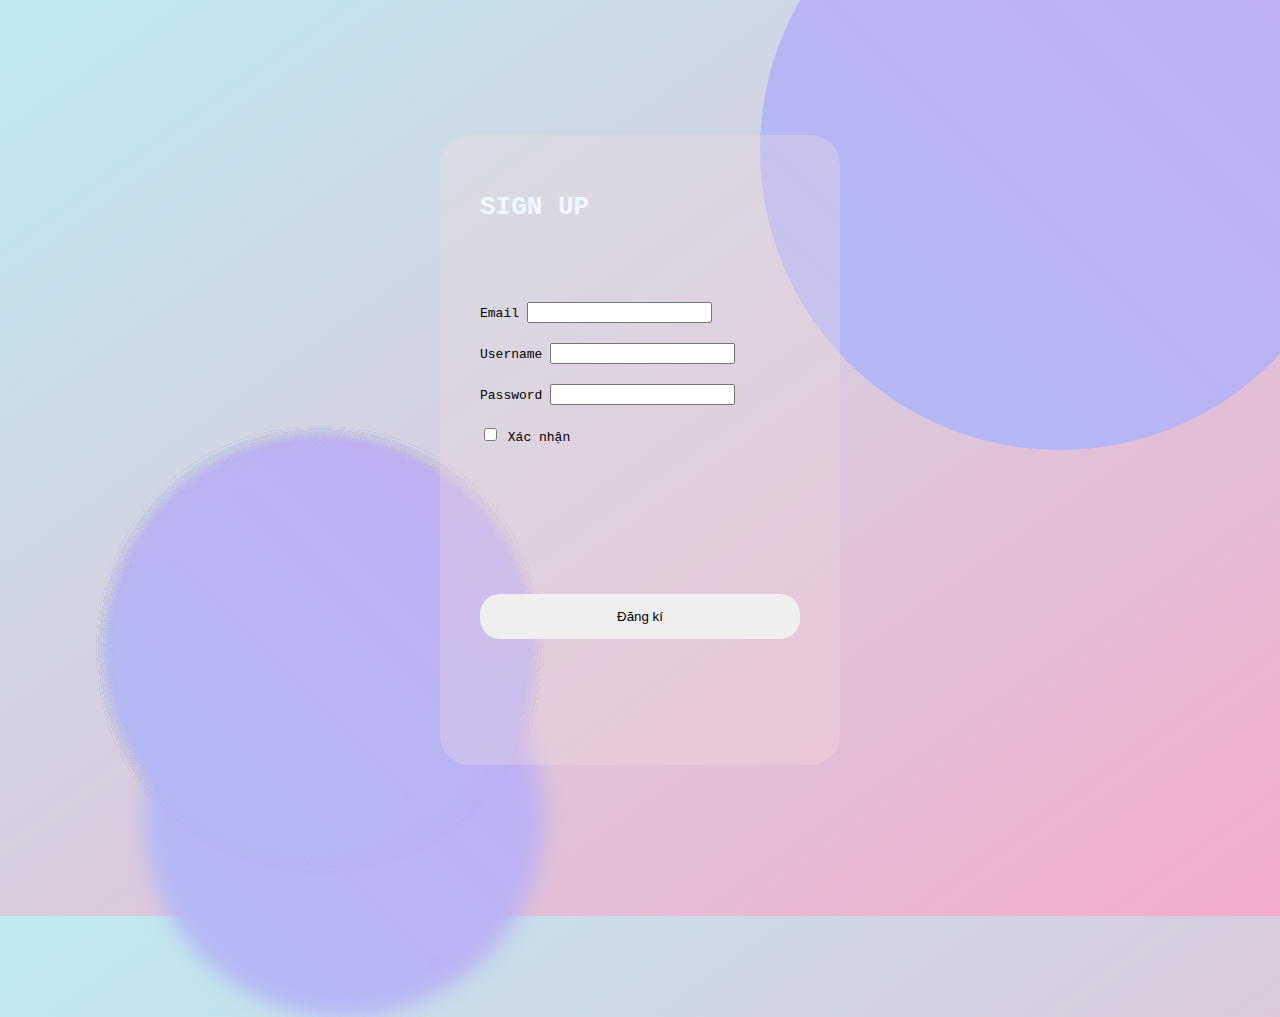
<file: dangki.html>
<!DOCTYPE html>
<html lang="en">
<head>
    <meta charset="UTF-8">
    <meta http-equiv="X-UA-Compatible" content="IE=edge">
    <meta name="viewport" content="width=device-width, initial-scale=1.0">
    <title>Document</title>
    <link rel="stylesheet" href="styledangki.css">
</head>
<body>
    <div class="containers">
        <div class="form" id="form">
            <div class="content">
            <h1> SIGN UP</h1>
            <div class="group"  >
                <label for="">Email</label>
                <input type="text"class="inputText">
               
            </div>
            <div class="group"  >
                <label for="">Username</label>
                <input type="text"class="inputText">
               
            </div>
            <div class="group"  >
                <label for="">Password</label>
                <input type="password"class="inputText">
                
                
            </div>
          
          
            <div class="group">
                <input type="checkbox" class="inputText">
                <label for="">Xác nhận</label>
            </div>

            <div class="login">
                <Button>Đăng kí</Button>
            </div>
            
            
            </div>
            <br>
         
       
        </div>
        
    </div>
</body>
</html>
</file>
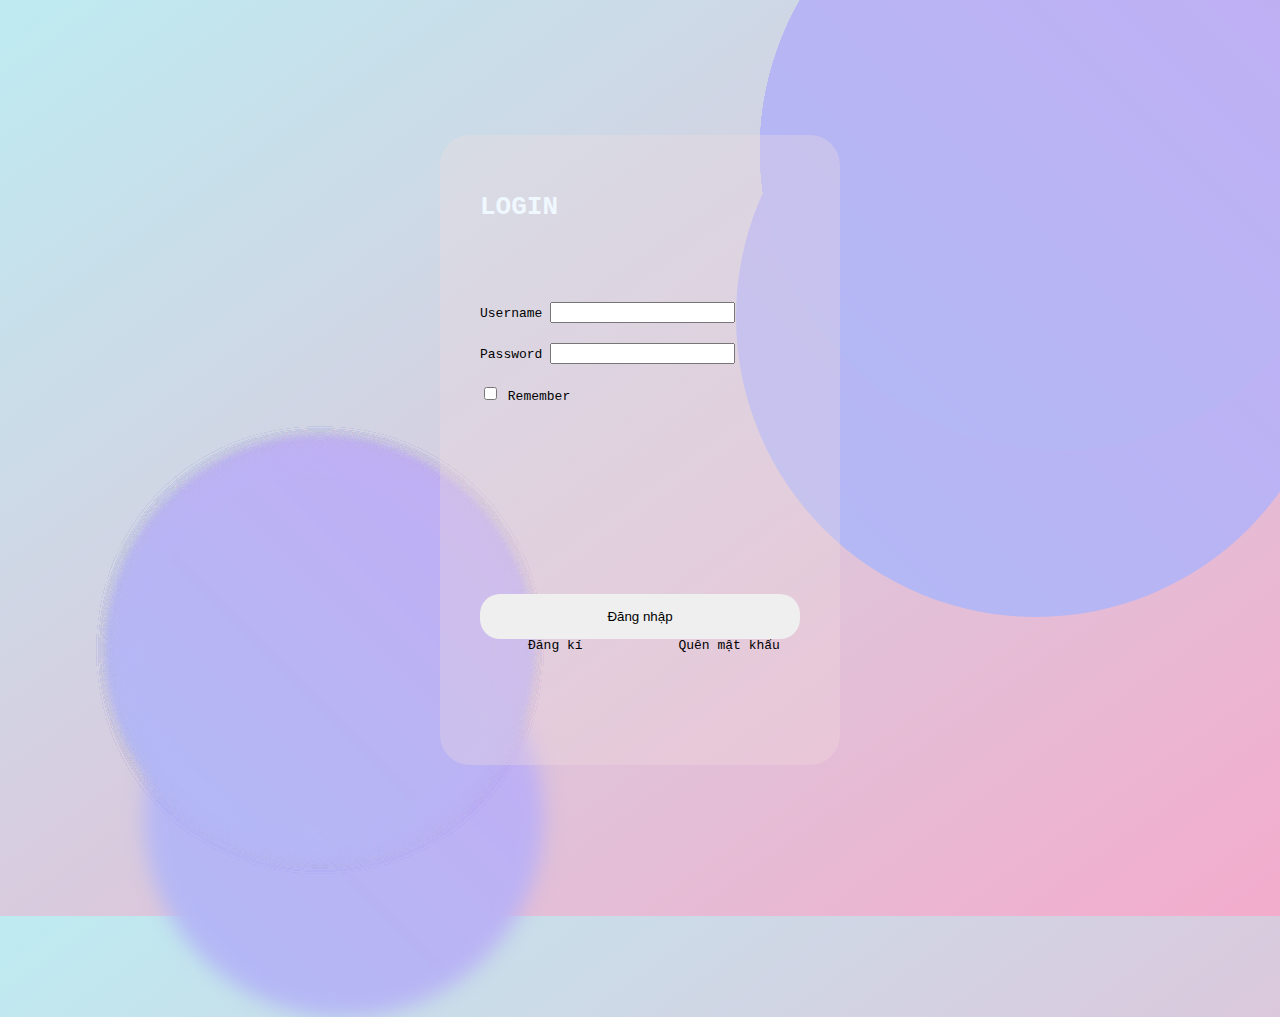
<file: dangnhap.html>
<!DOCTYPE html>
<html lang="en">
<head>
    <meta charset="UTF-8">
    <meta http-equiv="X-UA-Compatible" content="IE=edge">
    <meta name="viewport" content="width=device-width, initial-scale=1.0">
    <title>Document</title>
    <link rel="stylesheet" href="stytedangnhap.css">
  
</head>
    
</head>
<body>
    

    <div class="containers">
        
        <div class="form" id="form">
            <div class="content">
            <h1> LOGIN</h1>
            <div class="group"  >
                <label for="">Username</label>
                <input type="text"class="inputText">
               
            </div>
            <div class="group"  >
                <label for="">Password</label>
                <input type="password"class="inputText">
                
                
            </div>
            <div class="group">
                <input type="checkbox" class="inputText">
                <label for="">Remember</label>
            </div>

            

            <div class="login">
                <Button>Đăng nhập</Button>
            </div>
            
            
            </div>
            <br>
            <br>
            <br>
            <div class="signup">
                <a href="dangki.html" id="signup">Đăng kí</a>
                <a href="" id="foget">Quên mật khẩu</a>
            </div>
       
        </div>
        
    </div>
</body>
</html>
</file>
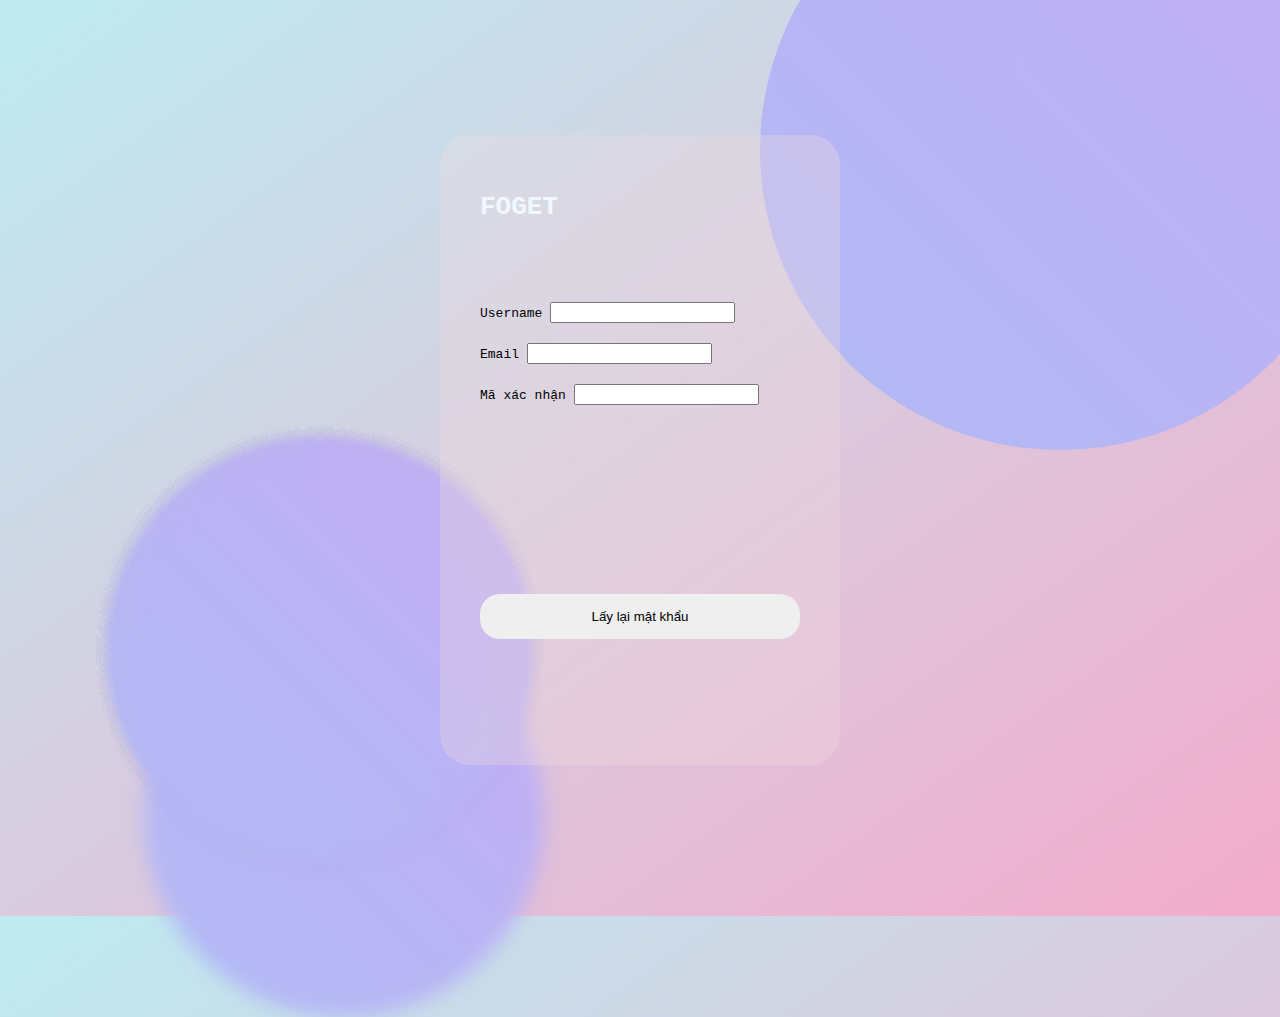
<file: foget.html>
<!DOCTYPE html>
<html lang="en">
<head>
    <meta charset="UTF-8">
    <meta http-equiv="X-UA-Compatible" content="IE=edge">
    <meta name="viewport" content="width=device-width, initial-scale=1.0">
    <title>Document</title>
    <link rel="stylesheet" href="styledangki.css">
</head>
<body>
    <div class="containers">
        <div class="form" id="form">
            <div class="content">
            <h1> FOGET</h1>
            <div class="group"  >
                <label for="">Username</label>
                <input type="text"class="inputText">
               
            </div>
            <div class="group"  >
                <label for="">Email</label>
                <input type="text"class="inputText">
               
            </div>
            <div class="group"  >
                <label for="">Mã xác nhận</label>
                <input type="password"class="inputText">
               
            </div>
         
          
         

            <div class="login">
                <Button>Lấy lại mật khẩu</Button>
            </div>
            
            
            </div>
            <br>
         
       
        </div>
        
    </div>
</body>
</html>
</file>
<file: styledangki.css>
body{
    background-image: linear-gradient(to bottom right,#BEEBF1,#F3ACCC);
    height: 100vh;
    overflow: hidden;
    font-family: monospace;
}
.containers{
    position: absolute;
    top: 50%;
    left: 50%;
    transform: translate(-50%,-50%);
    width: 400px;
    height: 70vh;
    z-index: 1;

    
}
.containers::before{
    position: absolute;
    bottom: 50%;
    left: 80%;
    width: 600px;
    height: 600px;
    content: '';
    background-image: linear-gradient(to top right,#B1BAF5,#C2ADF3);
    border-radius: 50%;
    z-index: -1;

}
.containers ::after{
    position: absolute;
    top: 50%;
    right: 80%;
    width: 400px;
    height: 400px;
    content: '';
    background-image: linear-gradient(to top right,#B1BAF5,#C2ADF3);
    border-radius: 50%;
    z-index: -1;
    filter: blur(10px);

}
.form{
    background-color: rgb(243, 222, 222,0.3);
    width: 100%;
    height: 100%;
    border-radius: 30px;
}
.content{
    width: 80%;
    padding: 10%;
    height: 60%;
 
}
h1{
    color: aliceblue;
    margin-bottom:80px;
}
button{
    width: 80%;
    border: none;
    margin-top: 50px;
    padding: 15px;
    position: absolute;
    bottom: 20%;
    border-radius: 20px;
}
input{
    margin-bottom: 20px;

   
}
</file>
<file: stytedangnhap.css>
body {
  background-image: linear-gradient(to bottom right, #beebf1, #f3accc);
  height: 100vh;
  overflow: hidden;
  font-family: monospace;
}
.containers {
  position: absolute;
  top: 50%;
  left: 50%;
  transform: translate(-50%, -50%);
  width: 400px;
  height: 70vh;
  z-index: 1;
}
.containers ::before {
  position: absolute;
  bottom: 50%;
  left: 80%;
  width: 600px;
  height: 600px;
  content: "";
  background-image: linear-gradient(to top right, #b1baf5, #c2adf3);
  border-radius: 50%;
  z-index: -1;
}
.containers ::after {
  position: absolute;
  top: 50%;
  right: 80%;
  width: 400px;
  height: 400px;
  content: "";
  background-image: linear-gradient(to top right, #b1baf5, #c2adf3);
  border-radius: 50%;
  z-index: -1;
  filter: blur(10px);
}
.form {
  background-color: rgb(243, 222, 222, 0.3);
  width: 100%;
  height: 100%;
  border-radius: 30px;
}
.content {
  width: 80%;
  padding: 10%;
  height: 60%;
}
h1 {
  color: aliceblue;
  margin-bottom: 80px;
}
button {
  width: 80%;
  border: none;
  margin-top: 50px;
  padding: 15px;
  position: absolute;
  bottom: 20%;
  border-radius: 20px;
}
input {
  margin-bottom: 20px;
}
#signup {
  padding: 22%;
  color: black;
}
#foget {
  color: black;
}
.signup a {
  text-decoration: none;
}
</file>
